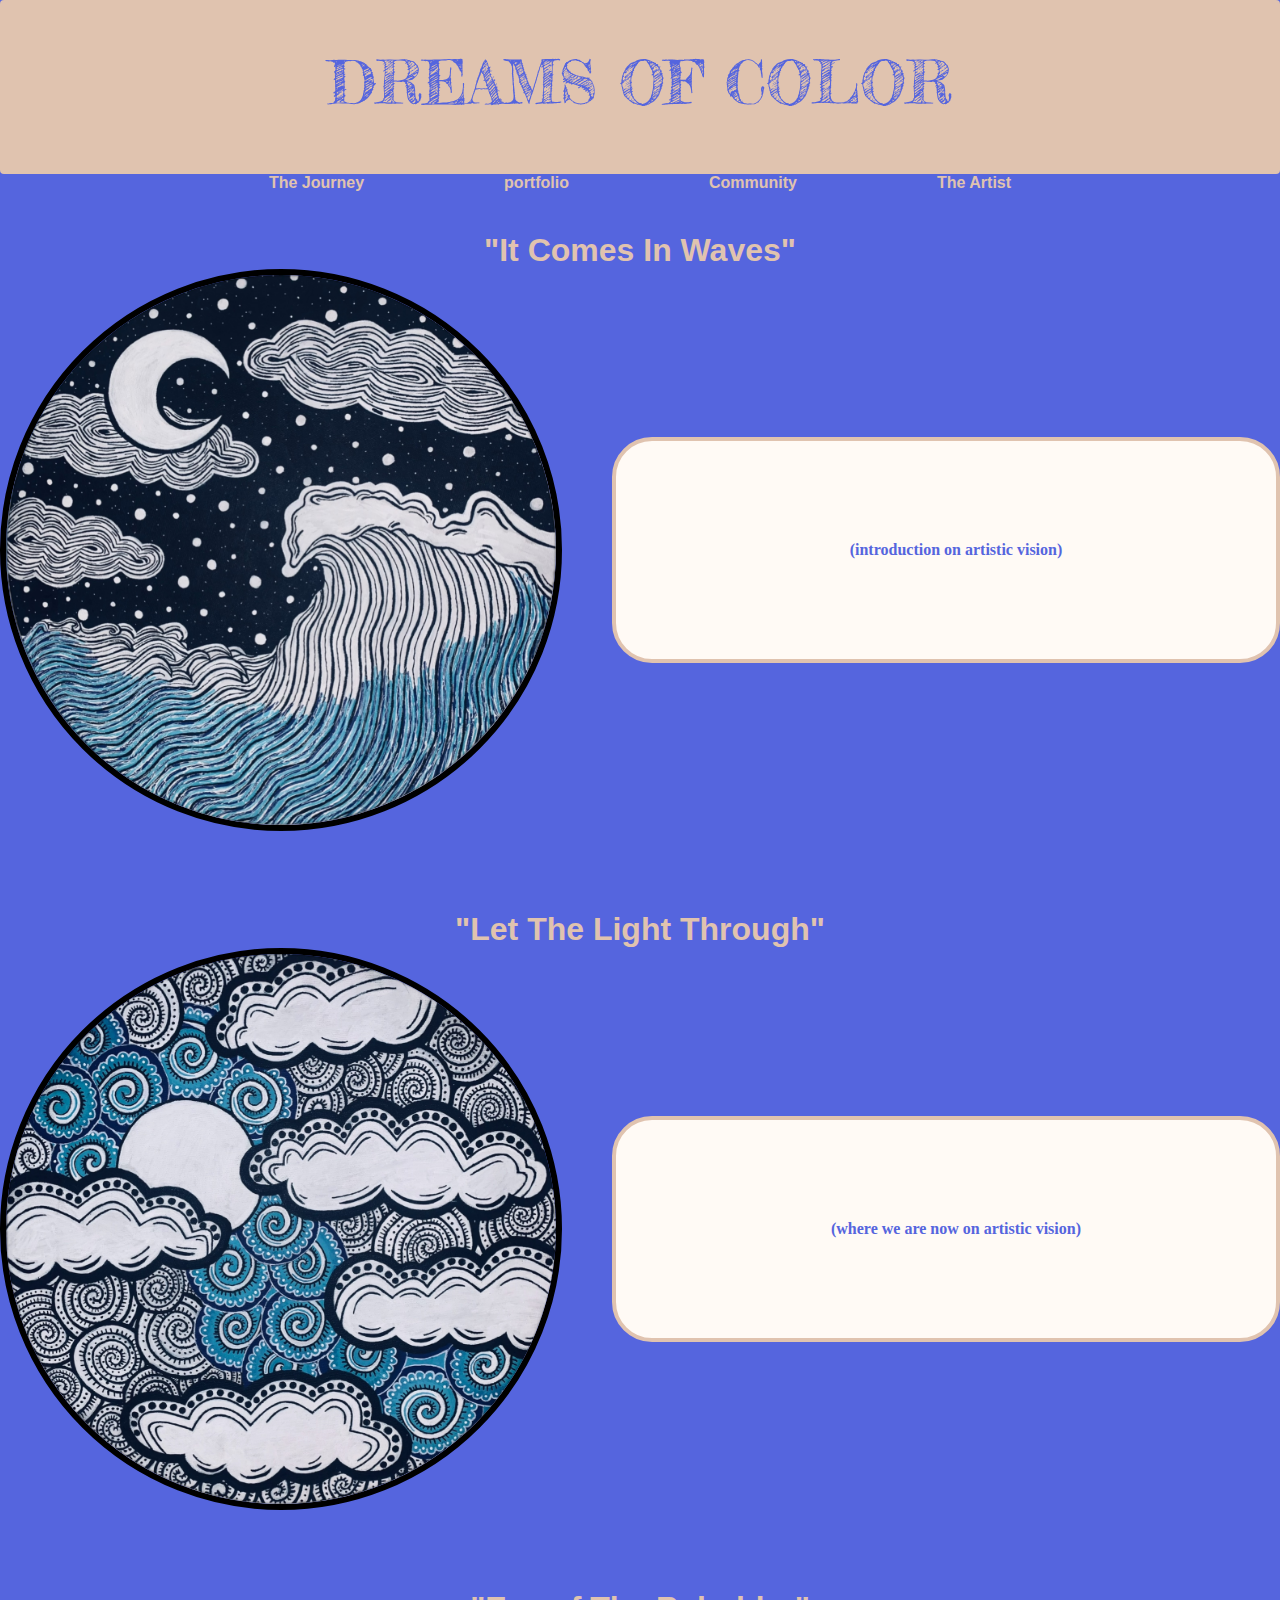
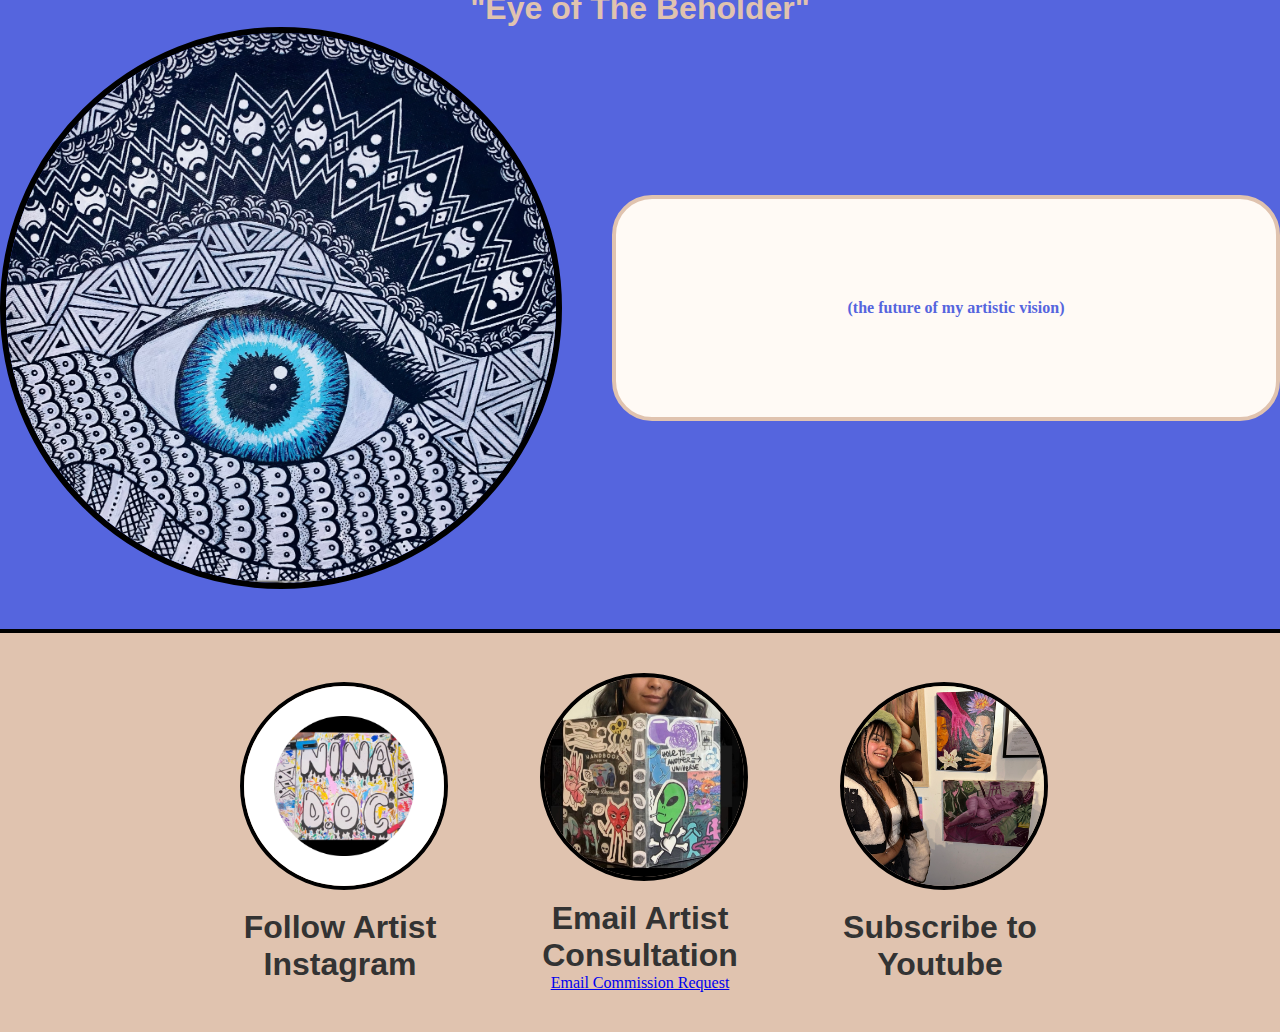
<file: index.html>
<!DOCTYPE html>
<html lang="en">

<head>
  <meta charset="UTF-8">
  <meta name="viewport" content="width=device-width, initial-scale=1.0">
  <title>D.O.C GALLERY</title>
  <link href="https://fonts.googleapis.com/css2?family=Fredericka+the+Great&display=swap" rel="stylesheet">
  <link rel="stylesheet" href="style.css">
</head>

<body>
  <div id="myhdr">
    <h1>DREAMS OF COLOR</h1>
  </div>

  <nav class="crumbs">
    <ol>
      <li class="crumb"><a href="index.html">The Journey</a></li>
      <li class="crumb"><a href="portfolio.html">portfolio</a></li>
      <li class="crumb"><a href="projects.html">Community</a></li>
      <li class="crumb"><a href="about.html">The Artist</a></li>
    </ol>
  </nav>

  <h2>"It Comes In Waves"</h2>
  <div class="imagecontainer">
    <img class="water" src="./images/water.jpeg" alt="water">
    <p class="p">(introduction on artistic vision)</p>
  </div>

  <h3>"Let The Light Through"</h3>
  <div class="imagecontainer">
    <img class="sky" src="./images/sky.jpeg" alt="sky">
    <p class="p2">(where we are now on artistic vision)</p>
  </div>

  <h4>"Eye of The Beholder"</h4>
  <div class="imagecontainer">
    <img class="eye" src="./images/eye.jpeg" alt="eye">
    <p class="p3">(the future of my artistic vision) </p>
  </div>

  <footer>
    <div class="footer-links">
      <div class="link-block">
        <a href="https://www.instagram.com" target="_blank" class="center-link">
          <img src="./images/insta.jpeg" alt="Instagram" class="insta">
        </a>
        <h5>Follow Artist Instagram</h5>
      </div>

      <div class="link-block">
        <a href="https://www.instagram.com" target="_blank" class="center-link">
          <img src="./images/email.jpeg" alt="gmail" class="personal">
        </a>
        <h6>Email Artist Consultation</h6><a href="http://www.pratt.edu">Email Commission Request</a>
      </div>

      <div class="link-block">
        <a href="https://www.youtube.com" target="_blank" class="center-link">
          <img src="./images/gallery.jpeg" alt="YouTube" class="myart">
        </a>
        <h6>Subscribe to Youtube</h6>
      </div>
    </div>
  </footer>

</body>

</html>
</file>
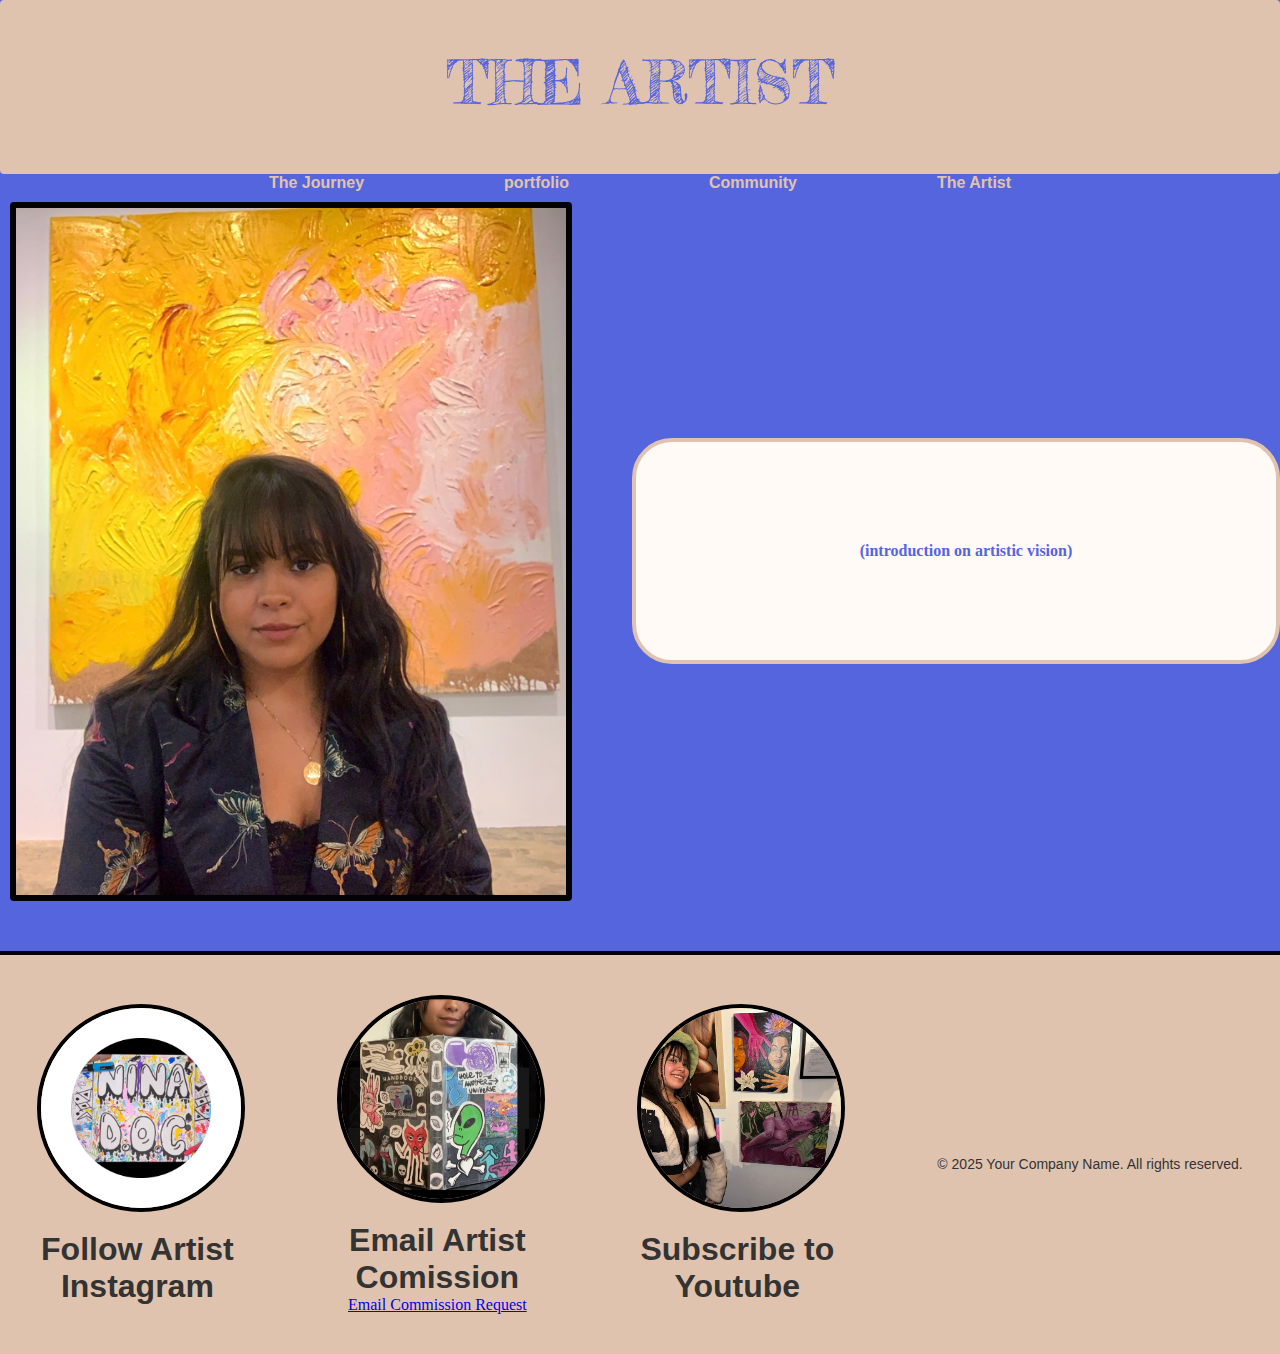
<file: about.html>
<!DOCTYPE html>
<html>

<head>
  <title>D.O.C GALLERY</title>
  <meta charset="UTF-8">
  <meta name="viewport" content="width=device-width, initial-scale=1.0">
  <link href="https://fonts.googleapis.com/css2?family=Fredericka+the+Great&display=swap" rel="stylesheet">
  <link rel="stylesheet" href="style.css">
</head>

<body>
  <div id="myhdr">
    <h1>THE ARTIST</h1>
  </div>

  <nav class="crumbs">
    <ol>
      <li class="crumb"><a href="index.html">The Journey</a></li>
      <li class="crumb"><a href="portfolio.html">portfolio</a></li>
      <li class="crumb"><a href="projects.html">Community</a></li>
      <li class="crumb"><a href="about.html">The Artist</a></li>
    </ol>
  </nav>
  </div>

  <div class="imagecontainer">
    <img class="about" src="./images/aboutme.jpeg" alt="about image">
    <p class="p6">(introduction on artistic vision)</p>
  </div>
  </div>

  <footer>
    <div class="footer-links">
      <div class="link-block">
        <a href="https://www.instagram.com" target="_blank" class="center-link">
          <img src="./images/insta.jpeg" alt="Instagram" class="insta">
        </a>
        <h5>Follow Artist Instagram</h5>
      </div>

      <div class="link-block">
        <a href="https://www.instagram.com" target="_blank" class="center-link">
          <img src="./images/email.jpeg" alt="gmail" class="personal">
        </a>
        <h6>Email Artist Comission</h6><a href="http://www.pratt.edu">Email Commission Request</a>
      </div>

      <div class="link-block">
        <a href="https://www.youtube.com" target="_blank" class="center-link">
          <img src="./images/gallery.jpeg" alt="YouTube" class="myart">
        </a>
        <h6>Subscribe to Youtube</h6>
      </div>
      <div class="copyright">
        &copy; 2025 Your Company Name. All rights reserved.
      </div>
    </div>
  </footer>


</body>

</html>
</file>
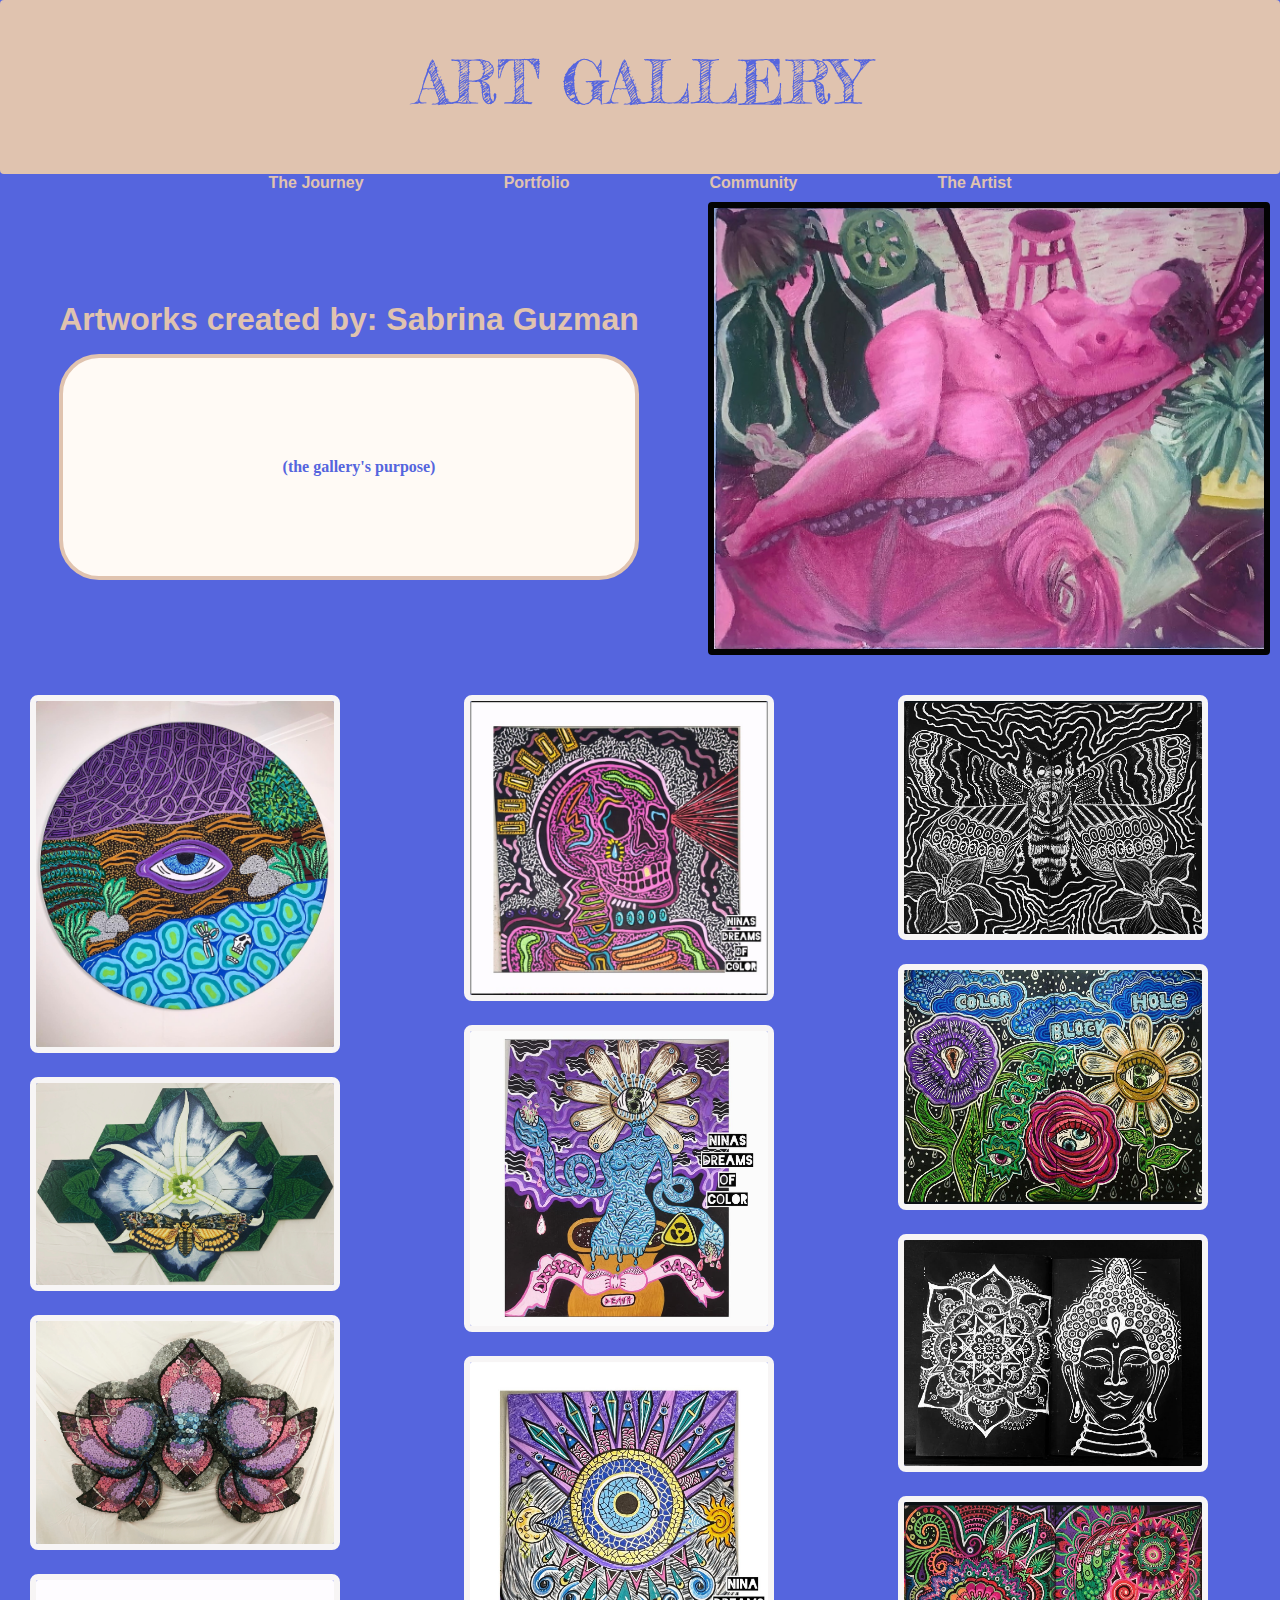
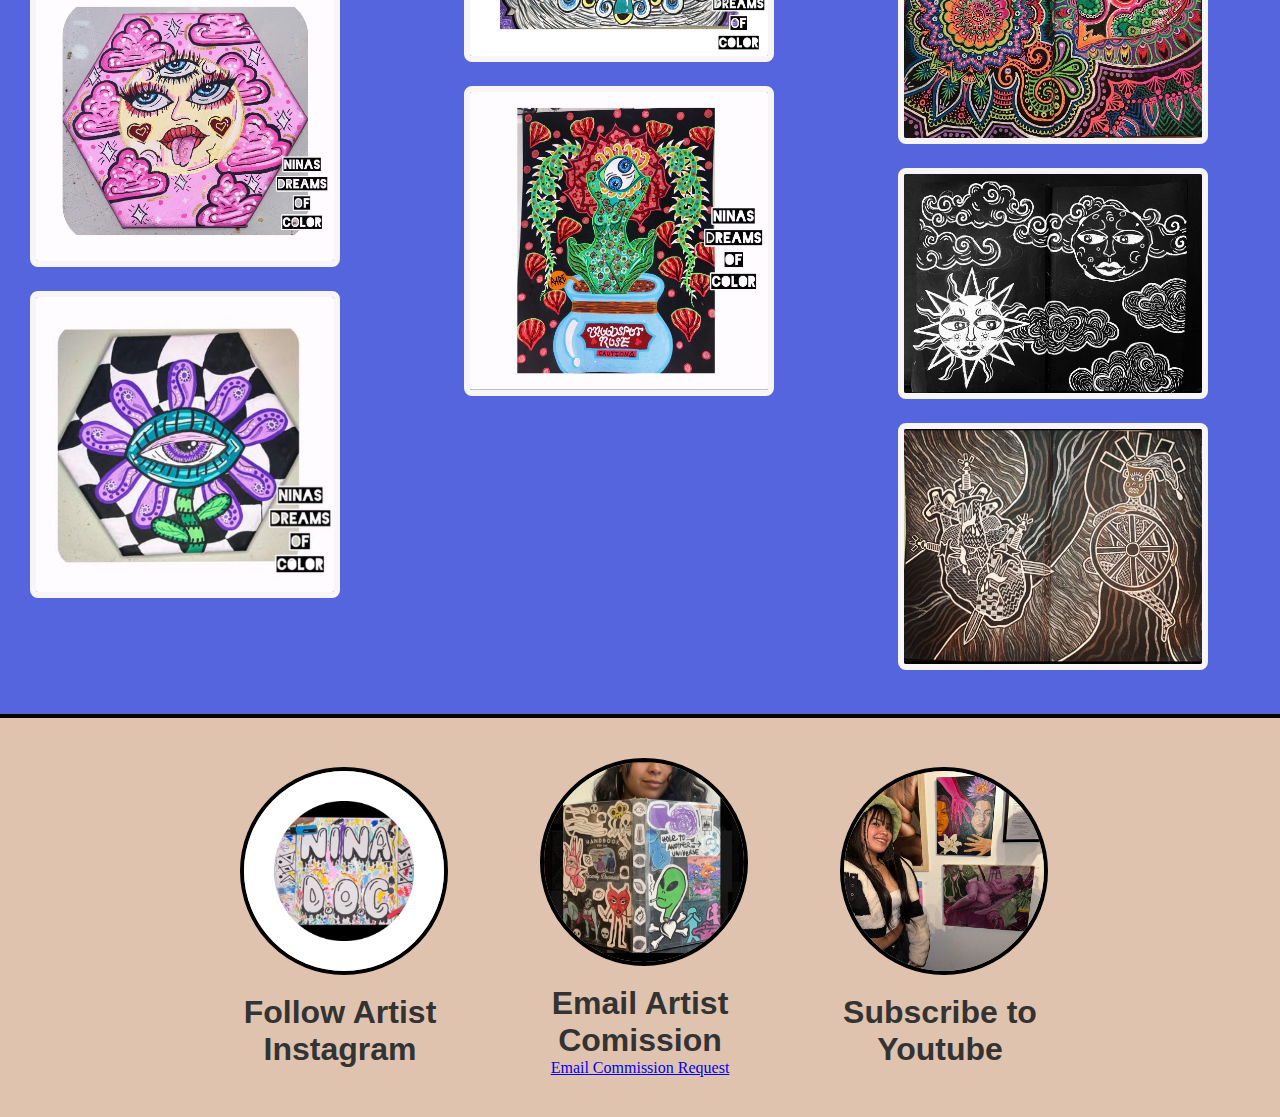
<file: portfolio.html>
<!DOCTYPE html>
<html>

<head>
  <meta charset="UTF-8">
  <meta name="viewport" content="width=device-width, initial-scale=1.0">
  <title>D.O.C GALLERY</title>
  <link href="https://fonts.googleapis.com/css2?family=Fredericka+the+Great&display=swap" rel="stylesheet">
  <link rel="stylesheet" href="style.css">
</head>

<body>
  <div id="myhdr">
    <h1>ART GALLERY</h1>
  </div>

  <nav class="crumbs">
    <ol>
      <li class="crumb"><a href="index.html">The Journey</a></li>
      <li class="crumb"><a href="portfolio.html">Portfolio</a></li>
      <li class="crumb"><a href="projects.html">Community</a></li>
      <li class="crumb"><a href="about.html">The Artist</a></li>
    </ol>
  </nav>

  <div class="artwork-container">
    <div class="text-block">
      <h2>Artworks created by: Sabrina Guzman</h2>
      <p class="p4">(the gallery's purpose)</p>
    </div>
    <img class="gallery" src="./images/lady.jpeg" alt="Gallery Image">
  </div>

  <div class="page-layout">
    <div class="main-images">
      <img src="./images/conmission1.jpeg" alt="owen">
      <img src="./images/death.jpeg" alt="flower">
      <img src="./images/buttons.jpeg" alt="lotus">
      <img src="./images/gurly.jpeg" alt="pink">
      <img src="./images/babydaisy.jpeg" alt="purple">
    </div>

    <div class="main-images">
      <img src="./images/skull.jpeg" alt="neon">
      <img src="./images/daisy.jpeg" alt="blue">
      <img src="./images/angel.jpeg" alt="daynight">
      <img src="./images/rose.jpeg" alt="red">
    </div>

    <div class="main-images">
      <img src="./images/bug.jpeg" alt="blackw">
      <img src="./images/flowers.jpeg" alt="color">
      <img src="./images/budha.jpeg" alt="whiteb">
      <img src="./images/trip.jpeg" alt="rainbow">
      <img src="./images/sunmoon.jpeg" alt="BW">
      <img src="./images/heart.jpeg" alt="brown">
    </div>
  </div>

  <footer>
    <div class="footer-links">
      <div class="link-block">
        <a href="https://www.instagram.com" target="_blank" class="center-link">
          <img src="./images/insta.jpeg" alt="Instagram" class="insta">
        </a>
        <h5>Follow Artist Instagram</h5>
      </div>

      <div class="link-block">
        <a href="https://www.instagram.com" target="_blank" class="center-link">
          <img src="./images/email.jpeg" alt="gmail" class="personal">
        </a>
        <h6>Email Artist Comission</h6><a href="http://www.pratt.edu">Email Commission Request</a>
      </div>

      <div class="link-block">
        <a href="https://www.youtube.com" target="_blank" class="center-link">
          <img src="./images/gallery.jpeg" alt="YouTube" class="myart">
        </a>
        <h6>Subscribe to Youtube</h6>
      </div>
    </div>
  </footer>


</body>

</html>
</file>
<file: style.css>
#myhdr {
  width: 100%;
  text-align: center;
  border-radius: 4px;
  background: rgb(224, 195, 175);
  color: rgb(85, 101, 222);
  padding: 15px;
  box-sizing: border-box;
}

nav.crumbs {
  text-align: center;
}

nav.crumbs ol {
  list-style: none;
  padding: 0;
  margin: 0;
  display: inline-flex;
  gap: 100px;
}

nav.crumbs .crumb a {
  text-decoration: none;
  padding: 20px;
  color: rgb(224, 195, 175);
  font-weight: bolder;
  font-family: Arial, sans-serif;
}

nav.crumbs .crumb a:hover {
  background-color: rgb(224, 195, 175);
  width: 100%;
  color: rgb(85, 101, 222);
}

p {
  color: rgb(85, 101, 222)
}

.p2 {
  color: rgb(85, 101, 222)
}

.p3 {
  color: rgb(85, 101, 222)
}

.p4 {
  color: rgb(85, 101, 222)
}

.p5 {
  color: rgb(85, 101, 222)
}

h2 {
  color: rgb(224, 195, 175)
}

h3 {
  color: rgb(224, 195, 175)
}

h4 {
  color: rgb(224, 195, 175)
}

h5 {
  color: rgb(224, 195, 175)
}

body {
  background-color: rgb(85, 101, 222);
  color: rgb(224, 195, 175);
}

p,
.p2,
.p3,
.p4,
.p4 {
  flex: 1;
  text-align: center;
  font-weight: bold;
  text-indent: 20px;
  border: 4px solid rgb(224, 195, 175);
  border-radius: 40px;
  padding: 100px;
  background-color: #fffaf5;
  font-family: 'Caveat', cursive;
  position: relative;
  max-width: 1000px;
}

.p5,
.p6 {
  flex: 1;
  text-align: center;
  font-weight: bold;
  text-indent: 20px;
  border: 4px solid rgb(224, 195, 175);
  border-radius: 40px;
  padding: 100px;
  background-color: #fffaf5;
  font-family: 'Caveat', cursive;
  position: relative;
  max-width: 1000px;
}

h1 {
  text-align: center;
  font-size: 60px;
  font-family: 'Fredericka the Great', cursive;
  font-weight: lighter;
  margin-top: 30px;
}

h2 {
  text-align: center;
  font-weight: bolder;
  width: fit-content;
  margin: 0 auto;
  margin-top: 40px;
  font-size: 2.0em;
  font-family: arial, Helvetica, sans-serif;
}

h3 {
  text-align: center;
  font-weight: bolder;
  width: fit-content;
  margin: 0 auto;
  margin-top: 40px;
  font-size: 2.0em;
  font-family: arial, Helvetica, sans-serif;
}

h4 {
  text-align: center;
  font-weight: bolder;
  width: fit-content;
  margin: 0 auto;
  margin-top: 40px;
  font-size: 2.0em;
  font-family: arial, Helvetica, sans-serif;
}

h5 {
  text-align: center;
  font-weight: bolder;
  width: fit-content;
  margin: 0 auto;
  margin-top: 10px;
  font-size: 2.0em;
  font-family: arial, Helvetica, sans-serif;
}

h6 {
  text-align: center;
  font-weight: bolder;
  width: fit-content;
  margin: 0 auto;
  margin-top: 10px;
  font-size: 2.0em;
  font-family: arial, Helvetica, sans-serif;
}

table {
  width: 100%;
  border: 4px solid #FFBD32;
  border-collapse: collapse;
  background-color: #fffaf5;
  margin: 0 auto;
}

th {
  font-family: 'Fredericka the Great', cursive;
  font-size: 30px;
  font-weight: bolder;
  color: rgb(85, 101, 222);
  text-align: center;
  padding: 30px;
  border: 2px solid rgb(85, 101, 222);
  background-color: #FFBD32;
}

td {
  border: 2px solid rgb(85, 101, 222);
  padding: 30px;
  background-color: #fffaf5
}

.image-row {
  display: flex;
  justify-content: space-between;
  align-items: flex-start;
  gap: 6px;
  padding: 0px
}

.main-images {
  width: 30%
}

.main-images img {
  width: 80%;
  height: auto;
  margin: 10px;
  border: 6px solid #f7f5f5;
  border-radius: 8px;
}

.page-layout {
  display: flex;
  justify-content: space-between;
  align-items: flex-start;
  margin-bottom: 10px;
  padding: 20px;
  gap: 20px;
}

.image-thread {
  display: flex;
  justify-content: center;
  align-items: center;
  gap: 10px;
  padding: 0;
}

.image-thread img {
  width: 160px;
  height: auto;
  border-radius: 4px;
  display: block;
}

.image-thread img.banner-img {
  width: 300px !important;
  height: auto;
  border-radius: 4px;
  margin: 5px;
}

.imagecontainer {
  display: flex;
  align-items: center;
  gap: 50px;
  margin-bottom: 40px;
}

.artwork-container {
  display: flex;
  align-items: center;
  gap: 0px;
}

.text-block {
  text-align: center;
  max-width: 1000px;
  margin: 0 auto;
}

.water,
.sky,
.eye {
  width: 550px;
  height: 550px;
  object-fit: cover;
  border-radius: 50%;
  border: 6px solid #000;
}

.gallery {
  width: 550px;
  height: auto;
  margin-top: 40px;
  margin: 10px;
  object-fit: cover;
  border-radius: 4px;
  border: 6px solid #030303;
}

.mural {
  width: 100%;
  max-width: 600px;
  height: auto;
  margin-top: 40px;
  margin: 20px;
  display: block;
  border-radius: 4px;
  border: 6px solid #030303;
}

.coqui {
  width: 100%;
  max-width: 450px;
  height: auto;
  margin-top: 40px;
  margin: 20px;
  display: block;
  border-radius: 4px;
  border: 6px solid #030303;
}

.about {
  width: 550px;
  height: auto;
  margin-top: 80px;
  margin: 10px;
  object-fit: cover;
  border-radius: 4px;
  border: 6px solid #030303;
}

.insta {
  width: 250px;
  height: 250px;
  object-fit: cover;
  border-radius: 600%;
  border: 4px solid #000000;
}

.insta :hover {
  transform: scale(1.05);
}

.myart {
  width: 250px;
  height: 250px;
  object-fit: cover;
  border-radius: 600%;
  border: 4px solid #000;
  transition: transform 0.3s ease;
}

.myart:hover {
  transform: scale(1.05);
}

body {
  min-height: 100vh;
  display: flex;
  flex-direction: column;
  margin: 0;
}

footer {
  background-color: rgb(224, 195, 175);
  padding: 40px 20px;
  text-align: center;
  border-top: 4px solid #000;
  width: 100%;
  box-sizing: border-box;
  margin-top: auto;
}

.copyright {
  margin-top: 20px;
  font-size: 14px;
  color: #333;
  font-family: Arial, Helvetica, sans-serif;
}

.footer-links {
  display: flex;
  flex-direction: row;
  justify-content: center;
  align-items: center;
  flex-wrap: wrap;
  gap: 100px;
}

.link-block {
  text-align: center;
  max-width: 200px;
}

.link-block img {
  width: 200px;
  height: 200px;
  border-radius: 50%;
  object-fit: cover;
  border: 4px solid #000;
  transition: transform 0.3s ease;
}

.link-block img:hover {
  transform: scale(1.05);
}

.link-block h5,
.link-block h6 {
  margin-top: 15px;
  text-align: center;
  font-family: Arial, Helvetica, sans-serif;
  font-weight: bold;
  color: #333;
}
</file>
